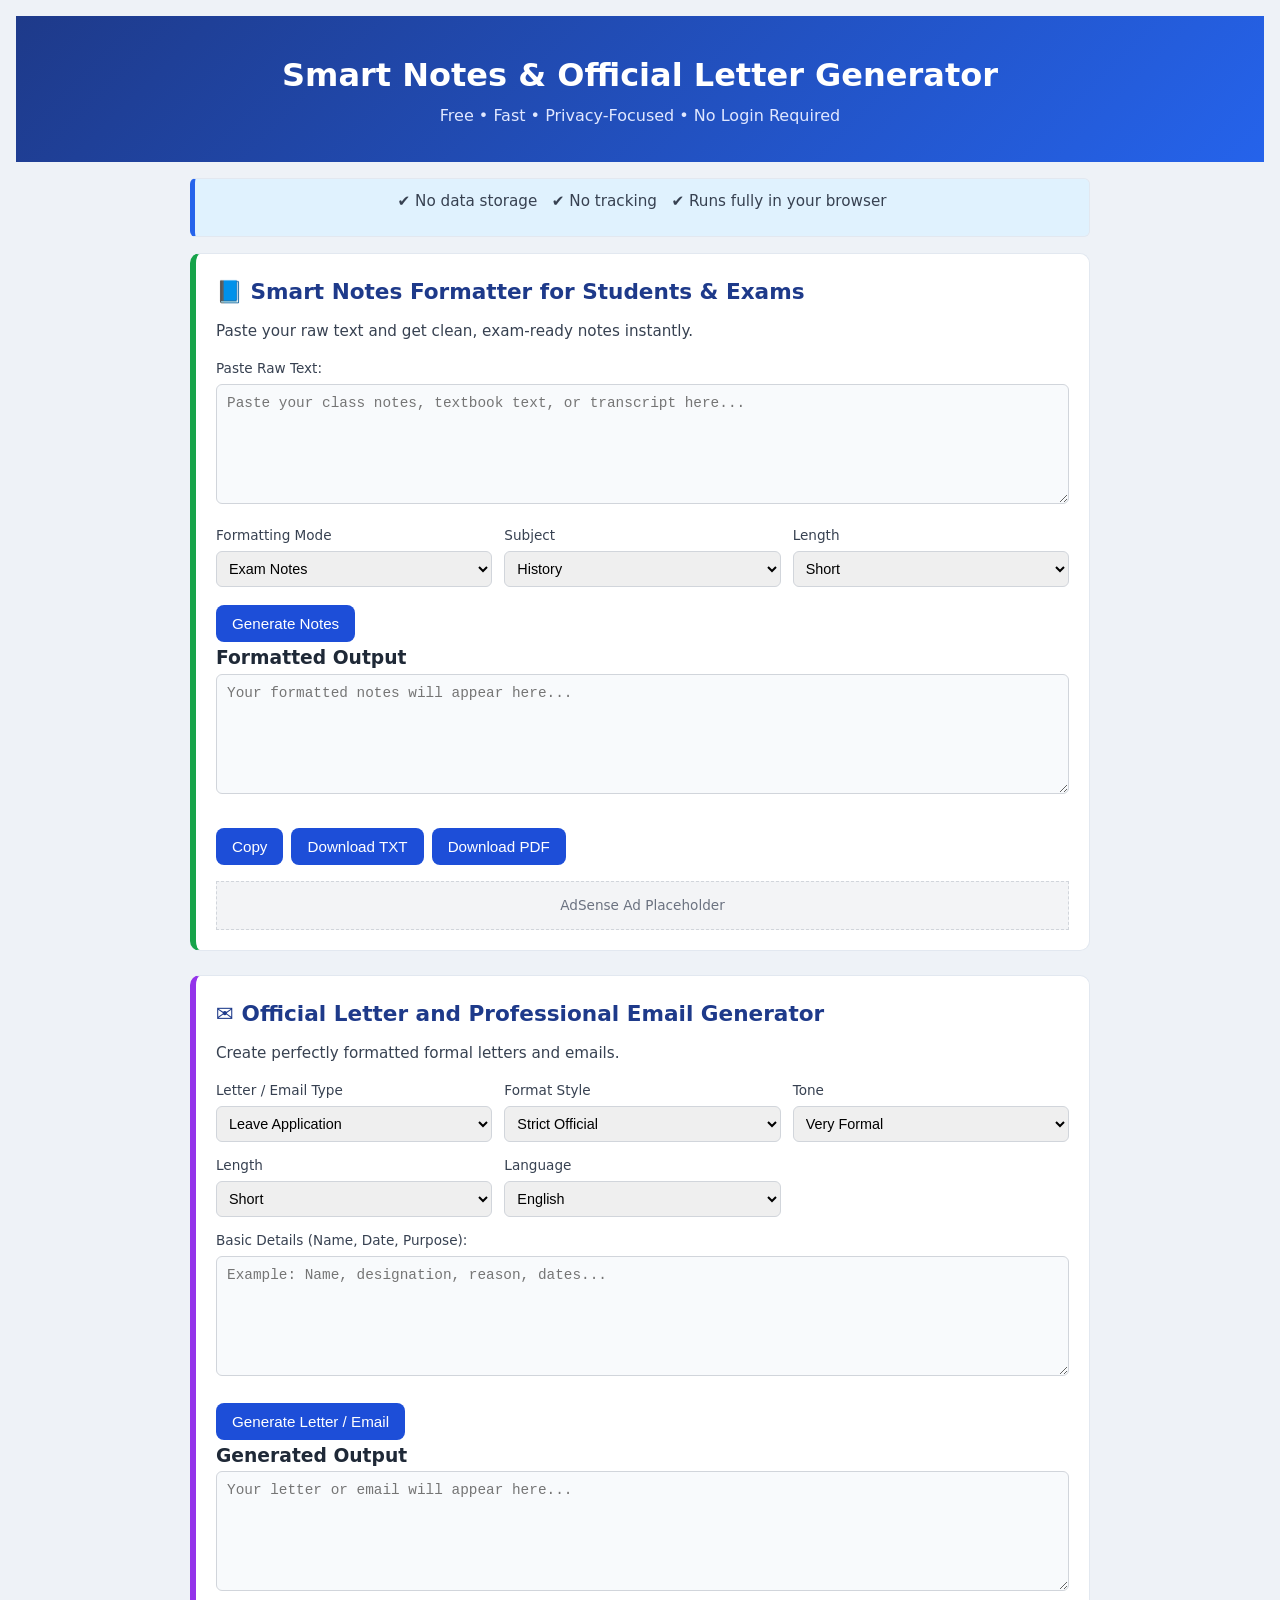
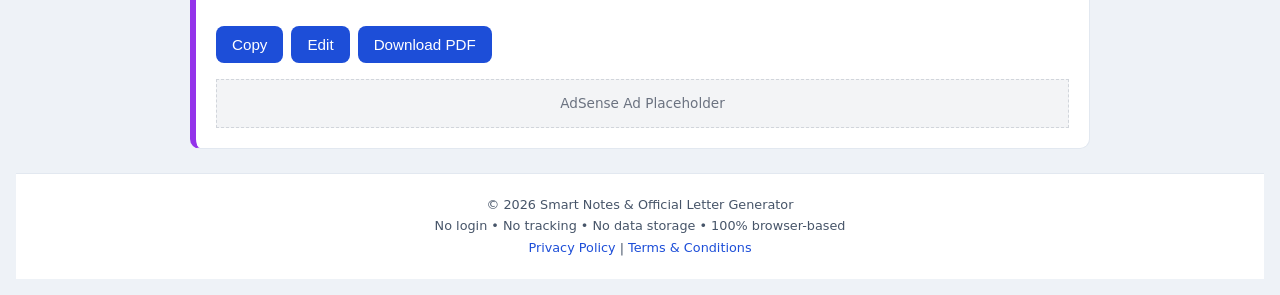
<file: index.html>
<!DOCTYPE html>
<html lang="en">
<head>
    <!-- BASIC META -->
    <meta charset="UTF-8">
    <meta name="viewport" content="width=device-width, initial-scale=1.0">

    <!-- SEO META -->
    <title>Smart Notes & Official Letter Generator – Free Exam Notes & Letter Tool</title>
    <meta name="description" content="Free online tool to convert raw text into exam-ready notes and generate official letters and professional emails. No login, no tracking, privacy-focused.">
    <meta name="keywords" content="smart notes generator, exam ready notes, notes formatter, official letter generator, student letters, professional email generator, free education tools">
    <meta name="author" content="Smart Notes & Official Letter Generator">
    <meta name="robots" content="index, follow">


    <!-- SOCIAL SHARE -->
    <meta property="og:title" content="Smart Notes & Official Letter Generator">
    <meta property="og:description" content="Free tool to format study notes and generate official letters instantly.">
    <meta property="og:type" content="website">

    <!-- CSS -->
    <link rel="stylesheet" href="style.css">
</head>

<body>

    <!-- HEADER -->
    <header>
        <h1>Smart Notes & Official Letter Generator</h1>
        <p>Free • Fast • Privacy-Focused • No Login Required</p>
    </header>

    <!-- MAIN CONTENT -->
    <main>

        <!-- TRUST & PRIVACY -->
        <section id="trust">
            <p>✔ No data storage &nbsp; ✔ No tracking &nbsp; ✔ Runs fully in your browser</p>
        </section>

        <!-- SMART NOTES TOOL -->
        <section id="notes-tool">
            <h2>📘 Smart Notes Formatter for Students & Exams</h2>
            <p>Paste your raw text and get clean, exam-ready notes instantly.</p>

            <label>Paste Raw Text:</label>
            <textarea id="notesInput" placeholder="Paste your class notes, textbook text, or transcript here..."></textarea>

            <div class="controls">
                <div>
                    <label>Formatting Mode</label>
                    <select id="notesMode">
                        <option>Exam Notes</option>
                        <option>Short Revision Notes</option>
                        <option>Bullet-Only Notes</option>
                        <option>Teacher Explanation Style</option>
                    </select>
                </div>

                <div>
                    <label>Subject</label>
                    <select id="notesSubject">
                        <option>History</option>
                        <option>Polity</option>
                        <option>Geography</option>
                        <option>Economics</option>
                        <option>Science</option>
                    </select>
                </div>

                <div>
                    <label>Length</label>
                    <select id="notesLength">
                        <option>Short</option>
                        <option>Medium</option>
                        <option>Detailed</option>
                    </select>
                </div>
            </div>

            <button id="generateNotes">Generate Notes</button>

            <h3>Formatted Output</h3>
            <textarea id="notesOutput" placeholder="Your formatted notes will appear here..."></textarea>

            <div class="output-actions">
                <button>Copy</button>
                <button>Download TXT</button>
                <button>Download PDF</button>
            </div>

            <!-- ADS PLACEHOLDER -->
            <div class="ad-box">AdSense Ad Placeholder</div>
        </section>

        <!-- LETTER GENERATOR TOOL -->
        <section id="letter-tool">
            <h2>✉️ Official Letter and Professional Email Generator</h2>
            <p>Create perfectly formatted formal letters and emails.</p>

            <div class="controls">
                <div>
                    <label>Letter / Email Type</label>
                    <select id="letterType">
                        <optgroup label="Student Letters">
                            <option>Leave Application</option>
                            <option>Bonafide Certificate Request</option>
                            <option>Fee Concession Request</option>
                            <option>Internship Request</option>
                            <option>Project Submission</option>
                        </optgroup>
                        <optgroup label="Office Letters">
                            <option>Sick Leave</option>
                            <option>Work From Home</option>
                            <option>Complaint Letter</option>
                            <option>Request Letter</option>
                            <option>Resignation</option>
                        </optgroup>
                        <optgroup label="Emails">
                            <option>Internship Email</option>
                            <option>Cold Professional Email</option>
                            <option>Follow-up Email</option>
                            <option>Apology Email</option>
                        </optgroup>
                    </select>
                </div>
                <div>
                    <label>Format Style</label>
                    <select id="letterFormat">
                        <option>Strict Official</option>
                        <option>Professional Corporate</option>
                        <option>Student Academic</option>
                        <option>Request-Focused</option>
                        <option>Explanation-Focused</option>
                    </select>
                </div>
                <div>
                    <label>Tone</label>
                    <select id="letterTone">
                        <option>Very Formal</option>
                        <option>Formal</option>
                        <option>Polite</option>
                        <option>Neutral</option>
                    </select>
                </div>
                <div>
                    <label>Length</label>
                    <select id="letterLength">
                        <option>Short</option>
                        <option>Standard</option>
                        <option>Detailed</option>
                    </select>
                </div>
                <div>
                    <label>Language</label>
                    <select id="letterLanguage">
                        <option>English</option>
                        <option>Simple English</option>
                    </select>
                </div>
            </div>
            <label>Basic Details (Name, Date, Purpose):</label>
            <textarea id="letterInput" placeholder="Example: Name, designation, reason, dates..."></textarea>

            <button id="generateLetter">Generate Letter / Email</button>

            <h3>Generated Output</h3>
            <textarea id="letterOutput" placeholder="Your letter or email will appear here..."></textarea>

            <div class="output-actions">
                <button>Copy</button>
                <button>Edit</button>
                <button>Download PDF</button>
            </div>

            <!-- ADS PLACEHOLDER -->
            <div class="ad-box">AdSense Ad Placeholder</div>
        </section>

    </main>

    <!-- FOOTER -->
    <footer>
        <p>© 2026 Smart Notes & Official Letter Generator</p>
        <p>No login • No tracking • No data storage • 100% browser-based</p>
        <p>
            <a href="privacy-policy.html">Privacy Policy</a> |
            <a href="terms.html">Terms & Conditions</a>
        </p>
    </footer>

    <!-- JS -->
    <script src="script.js"></script>

</body>
</html>
</file>
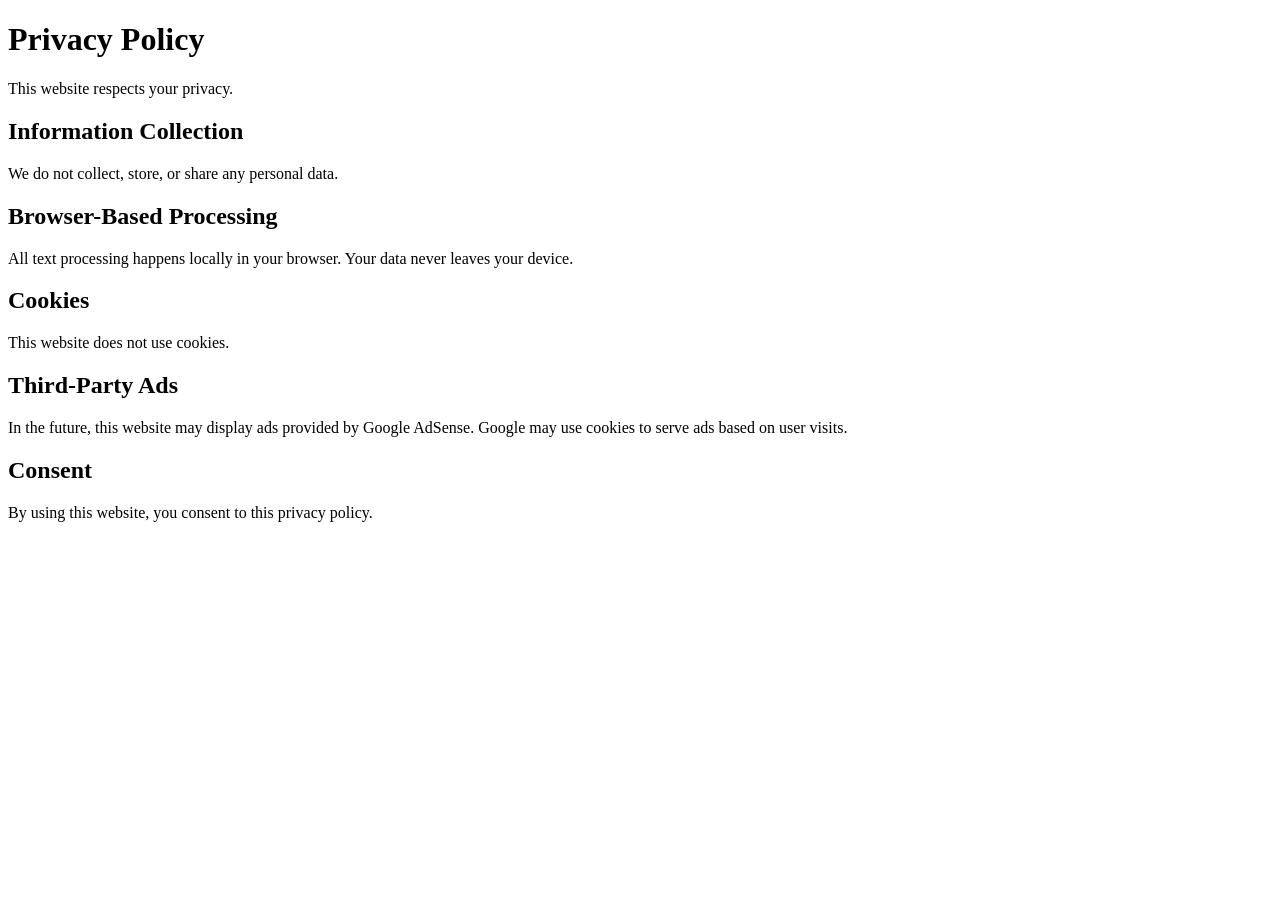
<file: privacy-policy.html>
<!DOCTYPE html>
<html lang="en">
<head>
<meta charset="UTF-8">
<title>Privacy Policy</title>
<meta name="viewport" content="width=device-width, initial-scale=1.0">
</head>
<body>

<h1>Privacy Policy</h1>

<p>This website respects your privacy.</p>

<h2>Information Collection</h2>
<p>We do not collect, store, or share any personal data.</p>

<h2>Browser-Based Processing</h2>
<p>All text processing happens locally in your browser. Your data never leaves your device.</p>

<h2>Cookies</h2>
<p>This website does not use cookies.</p>

<h2>Third-Party Ads</h2>
<p>In the future, this website may display ads provided by Google AdSense. Google may use cookies to serve ads based on user visits.</p>

<h2>Consent</h2>
<p>By using this website, you consent to this privacy policy.</p>

</body>
</html>
</file>
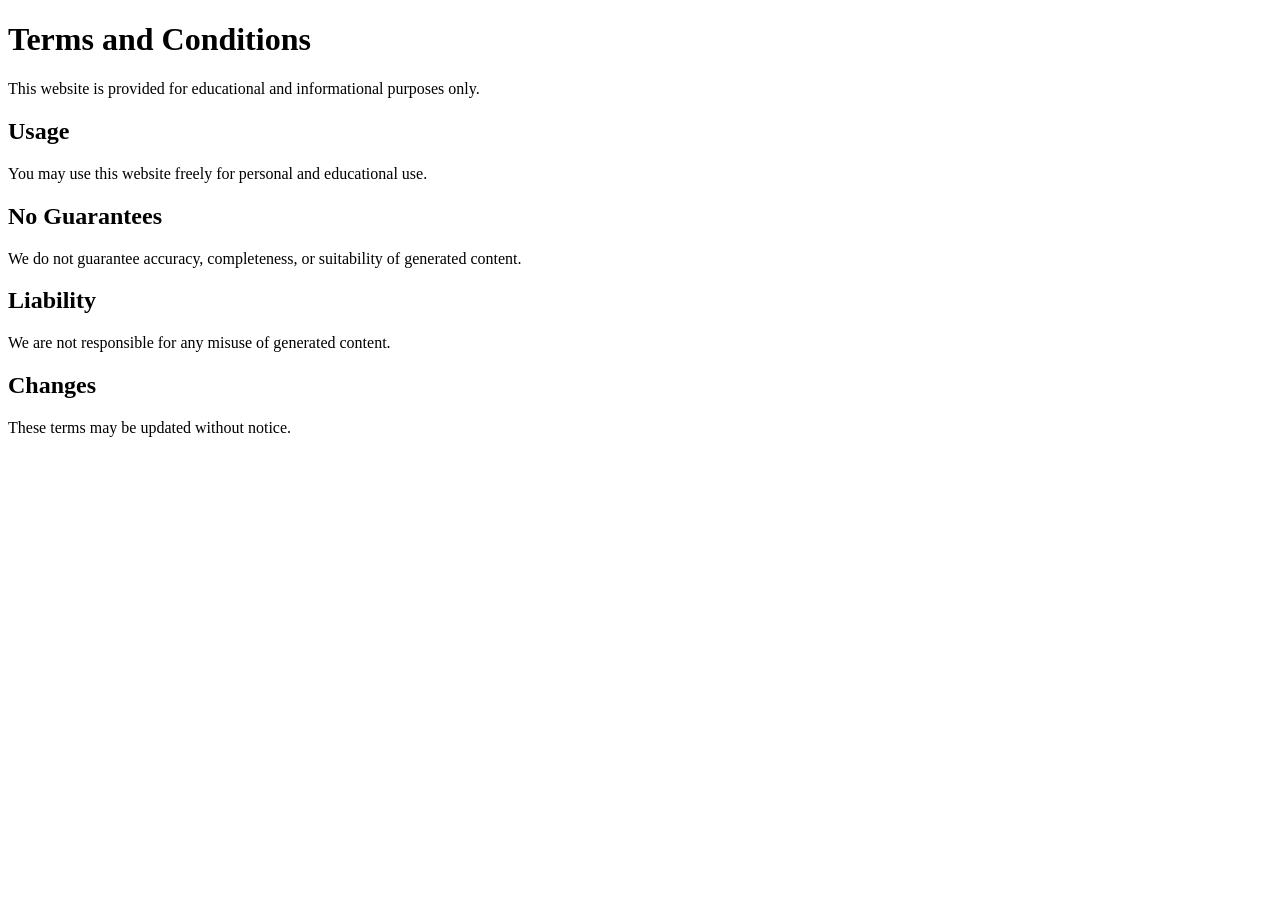
<file: terms.html>
<!DOCTYPE html>
<html lang="en">
<head>
<meta charset="UTF-8">
<title>Terms and Conditions</title>
<meta name="viewport" content="width=device-width, initial-scale=1.0">
</head>
<body>

<h1>Terms and Conditions</h1>

<p>This website is provided for educational and informational purposes only.</p>

<h2>Usage</h2>
<p>You may use this website freely for personal and educational use.</p>

<h2>No Guarantees</h2>
<p>We do not guarantee accuracy, completeness, or suitability of generated content.</p>

<h2>Liability</h2>
<p>We are not responsible for any misuse of generated content.</p>

<h2>Changes</h2>
<p>These terms may be updated without notice.</p>

</body>
</html>
</file>
<file: style.css>
/* ===== RESET & BASE ===== */
* {
    margin: 0;
    padding: 0;
    box-sizing: border-box;
}

body {
    font-family: system-ui, -apple-system, BlinkMacSystemFont, "Segoe UI", Roboto, Arial, sans-serif;
    background-color: #eef2f7;
    color: #1f2937;
    line-height: 1.7;
    padding: 16px;
}

/* ===== HEADER ===== */

header {
    text-align: center;
    padding: 32px 12px;
    background: linear-gradient(135deg, #1e3a8a, #2563eb);
    color: #ffffff;
    border-bottom: none;
}

header h1 {
    color: #ffffff;
}

header p {
    color: #e0e7ff;
}

/* ===== MAIN LAYOUT ===== */
main {
    max-width: 900px;
    margin: 0 auto;
}

/* ===== TRUST SECTION ===== */
#trust {
    background: #e0f2fe;
    color: #075985;
    text-align: center;
    padding: 10px;
    margin: 16px 0;
    border-radius: 6px;
    font-size: 0.85rem;
}

/* ===== SECTIONS ===== */
section {
    background: #ffffff;
    padding: 20px;
    margin-bottom: 24px;
    border-radius: 10px;
    border-left: 5px solid #2563eb;
    border-top: 1px solid #e2e8f0;
    border-right: 1px solid #e2e8f0;
    border-bottom: 1px solid #e2e8f0;
}

section h2 {
    font-size: 1.35rem;
    margin-bottom: 8px;
    color: #1e3a8a;
}

section p {
    font-size: 0.95rem;
    margin-bottom: 12px;
    color: #374151;
}

/* ===== INPUTS ===== */
label {
    display: block;
    font-size: 0.85rem;
    margin-bottom: 4px;
    color: #374151;
}

textarea {
    width: 100%;
    min-height: 120px;
    padding: 10px;
    border: 1px solid #d1d5db;
    border-radius: 6px;
    font-size: 0.9rem;
    resize: vertical;
    margin-bottom: 12px;
    background-color: #f8fafc;
}

textarea:focus,
select:focus {
    outline: none;
    border-color: #2563eb;
}

/* ===== CONTROLS ===== */
.controls {
    display: grid;
    grid-template-columns: 1fr;
    gap: 12px;
    margin-bottom: 12px;
}

select {
    width: 100%;
    padding: 8px;
    font-size: 0.9rem;
    border-radius: 6px;
    border: 1px solid #d1d5db;
}

/* ===== BUTTONS ===== */
button {
    background-color: #1d4ed8;
    color: #ffffff;
    border: none;
    padding: 10px 16px;
    border-radius: 8px;
    cursor: pointer;
    font-size: 0.95rem;
    font-weight: 500;
    margin-top: 6px;
}

button:hover {
    background-color: #1e40af;
    transform: translateY(-1px);
}

.output-actions {
    display: flex;
    flex-wrap: wrap;
    gap: 8px;
    margin-top: 8px;
}

/* ===== ADS ===== */
.ad-box {
    margin-top: 16px;
    padding: 12px;
    text-align: center;
    font-size: 0.85rem;
    color: #6b7280;
    border: 1px dashed #d1d5db;
    background: #f3f4f6;
}

/* ===== FOOTER ===== */
footer {
    text-align: center;
    font-size: 0.8rem;
    color: #475569;
    padding: 20px 0;
    background-color: #ffffff;
    border-top: 1px solid #e2e8f0;
}

/* ===== DESKTOP ===== */
@media (min-width: 768px) {
    .controls {
        grid-template-columns: repeat(3, 1fr);
    }
}

footer a {
    color: #1d4ed8;
    text-decoration: none;
}

footer a:hover {
    text-decoration: underline;
}
#notes-tool {
    border-left: 6px solid #16a34a;
}

#letter-tool {
    border-left: 6px solid #9333ea;
}
</file>
